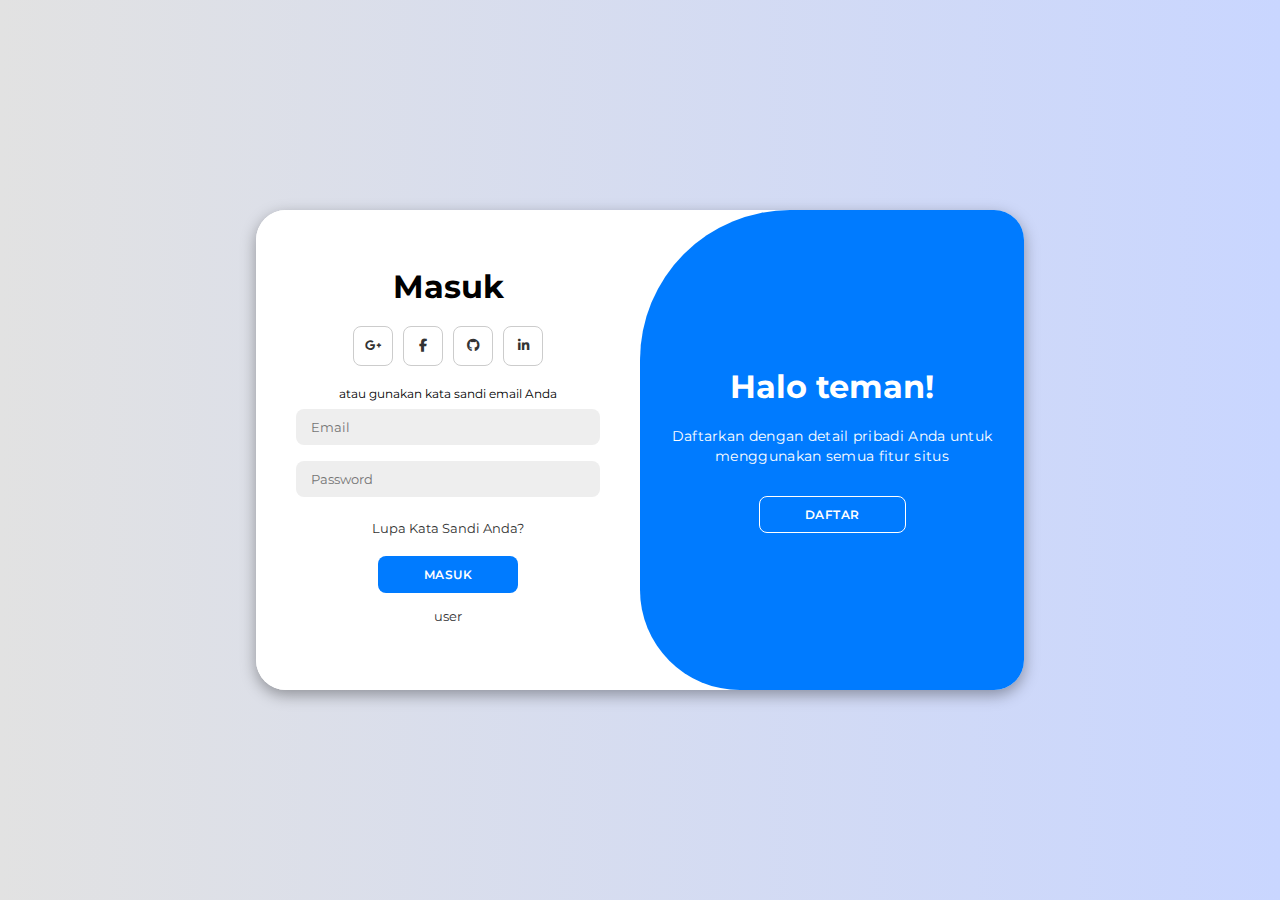
<file: index.html>
<!DOCTYPE html>
<html lang="en">

<head>
    <meta charset="UTF-8">
    <meta name="viewport" content="width=device-width, initial-scale=1.0">
    <link rel="stylesheet" href="https://cdnjs.cloudflare.com/ajax/libs/font-awesome/6.4.2/css/all.min.css">
    <link rel="stylesheet" href="style.css">
    <title>Login Bubble Wash</title>
</head>

<body>

    <div class="container" id="container">
        <div class="form-container sign-up">
            <form action="index.html" method="POST">
                <h1>Buat Akun</h1>
                <div class="social-icons">
                    <a href="#" class="icon"><i class="fa-brands fa-google-plus-g"></i></a>
                    <a href="#" class="icon"><i class="fa-brands fa-facebook-f"></i></a>
                    <a href="#" class="icon"><i class="fa-brands fa-github"></i></a>
                    <a href="#" class="icon"><i class="fa-brands fa-linkedin-in"></i></a>
                </div>
                <span>atau gunakan email Anda untuk pendaftaran</span>
                <input type="text" placeholder="Username" name="username">
                <input type="email" placeholder="Email" name="email">
                <input type="text" placeholder="No.Hp" name="number">
                <input type="password" placeholder="Password" name="password">
                <button>Daftar</button>
            </form>
        </div>
        <div class="form-container sign-in">
            <form action="user.html" method="POST">
                <h1>Masuk</h1>
                <div class="social-icons">
                    <a href="#" class="icon"><i class="fa-brands fa-google-plus-g"></i></a>
                    <a href="#" class="icon"><i class="fa-brands fa-facebook-f"></i></a>
                    <a href="#" class="icon"><i class="fa-brands fa-github"></i></a>
                    <a href="#" class="icon"><i class="fa-brands fa-linkedin-in"></i></a>
                </div>
                <span>atau gunakan kata sandi email Anda</span>
                <input type="email" placeholder="Email" name="email">
                <input type="password" placeholder="Password" name="password">
                <a href="#">Lupa Kata Sandi Anda?</a>
                <button>Masuk</button>
                <a href="user.html">user</a>
            </form>
        </div>
        <div class="toggle-container">
            <div class="toggle">
                <div class="toggle-panel toggle-left">
                    <h1>Selamat Datang!</h1>
                    <p>Masukkan detail pribadi Anda untuk menggunakan semua fitur situs</p>
                    <button class="hidden" id="login">Masuk</button>
                </div>
                <div class="toggle-panel toggle-right">
                    <h1>Halo teman!</h1>
                    <p>Daftarkan dengan detail pribadi Anda untuk menggunakan semua fitur situs</p>
                    <button class="hidden" id="register">Daftar</button>
                </div>
            </div>
        </div>
    </div>

    <script src="/js/script.js"></script>
</body>

</html>
</file>
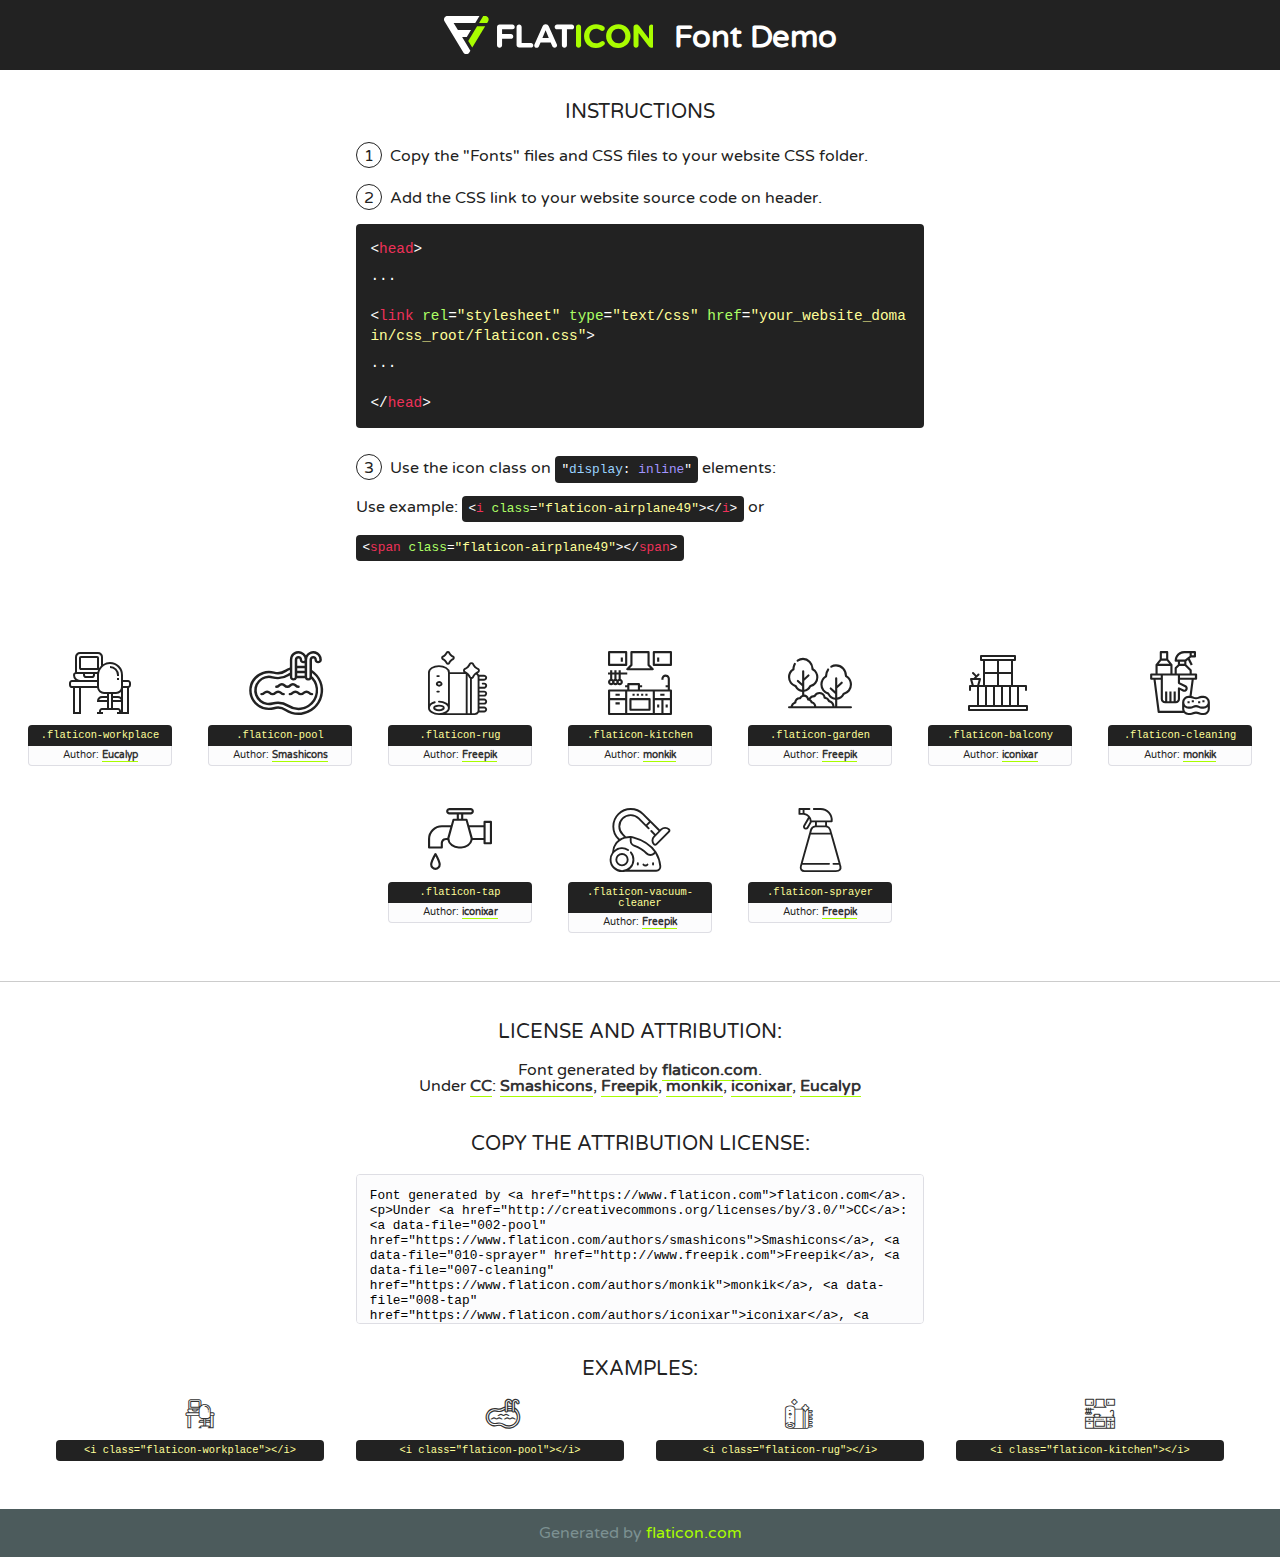
<file: fonts/flaticon/font/flaticon.html>
<!DOCTYPE html>
<!--
  Flaticon icon font: Flaticon
  Creation date: 05/03/2020 03:23
-->
<html>
<!DOCTYPE html>
<html>

<head>
    <title>Flaticon WebFont</title>
    <link href="http://fonts.googleapis.com/css?family=Varela+Round" rel="stylesheet" type="text/css" />
    <link rel="stylesheet" type="text/css" href="flaticon.css">
    <meta charset="UTF-8">
    <style>
    html, body, div, span, applet, object, iframe,
    h1, h2, h3, h4, h5, h6, p, blockquote, pre,
    a, abbr, acronym, address, big, cite, code,
    del, dfn, em, img, ins, kbd, q, s, samp,
    small, strike, strong, sub, sup, tt, var,
    b, u, i, center,
    dl, dt, dd, ol, ul, li,
    fieldset, form, label, legend,
    table, caption, tbody, tfoot, thead, tr, th, td,
    article, aside, canvas, details, embed, 
    figure, figcaption, footer, header, hgroup, 
    menu, nav, output, ruby, section, summary,
    time, mark, audio, video {
        margin: 0;
        padding: 0;
        border: 0;
        font-size: 100%;
        font: inherit;
        vertical-align: baseline;
    }
    /* HTML5 display-role reset for older browsers */
    article, aside, details, figcaption, figure, 
    footer, header, hgroup, menu, nav, section {
        display: block;
    }
    body {
        line-height: 1;
    }
    ol, ul {
        list-style: none;
    }
    blockquote, q {
        quotes: none;
    }
    blockquote:before, blockquote:after,
    q:before, q:after {
        content: '';
        content: none;
    }
    table {
        border-collapse: collapse;
        border-spacing: 0;
    }
    body {
        font-family: 'Varela Round', Helvetica, Arial, sans-serif;
        font-size: 16px;
        color: #222;
    }
    a {
        color: #333;
        border-bottom: 1px solid #a9fd00;
        font-weight: bold;
        text-decoration: none;
    }
    * {
        -moz-box-sizing: border-box;
        -webkit-box-sizing: border-box;
        box-sizing: border-box;
        margin: 0;
        padding: 0;
    }
    [class^="flaticon-"]:before, [class*=" flaticon-"]:before, [class^="flaticon-"]:after, [class*=" flaticon-"]:after {
        font-family: Flaticon;
        font-size: 30px;
        font-style: normal;
        margin-left: 20px;
        color: #333;
    }
    .wrapper {
        max-width: 600px;
        margin: auto;
        padding: 0 1em;
    }
    .title {
        font-size: 1.25em;
        text-align: center;
        margin-bottom: 1em;
        text-transform: uppercase;
    }
    header {
        text-align: center;
        background-color: #222;
        color: #fff;
        padding: 1em;
    }
    header .logo {
        width: 210px;
        height: 38px;
        display: inline-block;
        vertical-align: middle;
        margin-right: 1em;
        border: none;
    }
    header strong {
        font-size: 1.95em;
        font-weight: bold;
        vertical-align: middle;
        margin-top: 5px;
        display: inline-block;
    }
    .demo {
        margin: 2em auto;
        line-height: 1.25em;
    }
    .demo ul li {
        margin-bottom: 1em;
    }
    .demo ul li .num {
        color: #222;
        border-radius: 20px;
        display: inline-block;
        width: 26px;
        padding: 3px;
        height: 26px;
        text-align: center;
        margin-right: 0.5em;
        border: 1px solid #222;
    }
    .demo ul li code {
        background-color: #222;
        border-radius: 4px;
        padding: 0.25em 0.5em;
        display: inline-block;
        color: #fff;
        font-family: Consolas,Monaco,Lucida Console,Liberation Mono,DejaVu Sans Mono,Bitstream Vera Sans Mono,Courier New, monospace;
        font-weight: lighter;
        margin-top: 1em;
        font-size: 0.8em;
        word-break: break-all;
    }
    .demo ul li code.big {
        padding: 1em;
        font-size: 0.9em;
    }
    .demo ul li code .red {
        color: #EF3159;
    }
    .demo ul li code .green {
        color: #ACFF65;
    }
    .demo ul li code .yellow {
        color: #FFFF99;
    }
    .demo ul li code .blue {
        color: #99D3FF;
    }
    .demo ul li code .purple {
        color: #A295FF;
    }
    .demo ul li code .dots {
        margin-top: 0.5em;
        display: block;
    }
    #glyphs {
        border-bottom: 1px solid #ccc;
        padding: 2em 0;
        text-align: center;
    }
    .glyph {
        display: inline-block;
        width: 9em;
        margin: 1em;
        text-align: center;
        vertical-align: top;
        background: #FFF;
    }
    .glyph .glyph-icon {
        padding: 10px;
        display: block;
        font-family:"Flaticon";
        font-size: 64px;
        line-height: 1;
    }
    .glyph .glyph-icon:before {
        font-size: 64px;
        color: #222;
        margin-left: 0;
    }
    .class-name {
        font-size: 0.65em;
        background-color: #222;
        color: #fff;
        border-radius: 4px 4px 0 0;
        padding: 0.5em;
        color: #FFFF99;
        font-family: Consolas,Monaco,Lucida Console,Liberation Mono,DejaVu Sans Mono,Bitstream Vera Sans Mono,Courier New, monospace;
    }
    .author-name {
        font-size: 0.6em;
        background-color: #fcfcfd;
        border: 1px solid #DEDEE4;
        border-top: 0;
        border-radius: 0 0 4px 4px;
        padding: 0.5em;
    }
    .class-name:last-child {
        font-size: 10px;
        color:#888;
    }
    .class-name:last-child a {
        font-size: 10px;
        color:#555;
    }
    .class-name:last-child a:hover {
        color:#a9fd00;
    }
    .glyph > input {
        display: block;
        width: 100px;
        margin: 5px auto;
        text-align: center;
        font-size: 12px;
        cursor: text;
    }
    .glyph > input.icon-input {
        font-family:"Flaticon";
        font-size: 16px;
        margin-bottom: 10px;
    }
    .attribution .title {
        margin-top: 2em;
    }
    .attribution textarea {
        background-color: #fcfcfd;
        padding: 1em;
        border: none;
        box-shadow: none;
        border: 1px solid #DEDEE4;
        border-radius: 4px;
        resize: none;
        width: 100%;
        height: 150px;
        font-size: 0.8em;
        font-family: Consolas,Monaco,Lucida Console,Liberation Mono,DejaVu Sans Mono,Bitstream Vera Sans Mono,Courier New, monospace;
        -webkit-appearance: none;
    }
    .iconsuse {
        margin: 2em auto;
        text-align: center;
        max-width: 1200px;
    }
    .iconsuse:after {
        content: '';
        display: table;
        clear: both;
    }
    .iconsuse .image {
        float: left;
        width: 25%;
        padding: 0 1em;
    }
    .iconsuse .image p {
        margin-bottom: 1em;
    }
    .iconsuse .image span {
        display: block;
        font-size: 0.65em;
        background-color: #222;
        color: #fff;
        border-radius: 4px;
        padding: 0.5em;
        color: #FFFF99;
        margin-top: 1em;
        font-family: Consolas,Monaco,Lucida Console,Liberation Mono,DejaVu Sans Mono,Bitstream Vera Sans Mono,Courier New, monospace;
    }
    #footer {
        text-align: center;
        background-color: #4C5B5C;
        color: #7c9192;
        padding: 1em;
    }
    #footer a {
        border: none;
        color: #a9fd00;
        font-weight: normal;
    }
    @media (max-width: 960px) {
        .iconsuse .image {
            width: 50%;
        }
    }
    @media (max-width: 560px) {
        .iconsuse .image {
            width: 100%;
        }
    }
    </style>
</head>

<body class="characters-off">

    <header>
        <a href="https://www.flaticon.com" target="_blank" class="logo">
            <svg version="1.1" xmlns="http://www.w3.org/2000/svg" xmlns:xlink="http://www.w3.org/1999/xlink" xmlns:a="http://ns.adobe.com/AdobeSVGViewerExtensions/3.0/" viewBox="0 0 560.875 102.036" enable-background="new 0 0 560.875 102.036" xml:space="preserve">
                <defs>
                </defs>
                <g>
                    <g class="letters">
                        <path fill="#ffffff" d="M141.596,29.675c0-3.777,2.985-6.767,6.764-6.767h34.438c3.426,0,6.15,2.728,6.15,6.15
                        c0,3.43-2.724,6.149-6.15,6.149h-27.674v13.091h23.719c3.429,0,6.151,2.724,6.151,6.15c0,3.43-2.723,6.149-6.151,6.149h-23.719
                        v17.574c0,3.773-2.986,6.761-6.764,6.761c-3.779,0-6.764-2.989-6.764-6.761V29.675z"></path>
                        <path fill="#ffffff" d="M193.844,29.149c0-3.781,2.985-6.767,6.764-6.767c3.776,0,6.763,2.985,6.763,6.767v42.957h25.039
                        c3.426,0,6.149,2.726,6.149,6.153c0,3.425-2.723,6.15-6.149,6.15h-31.802c-3.779,0-6.764-2.986-6.764-6.768V29.149z"></path>
                        <path fill="#ffffff" d="M241.891,75.71l21.438-48.407c1.492-3.341,4.215-5.357,7.906-5.357h0.792
                        c3.686,0,6.323,2.017,7.815,5.357l21.439,48.407c0.436,0.967,0.701,1.845,0.701,2.723c0,3.602-2.809,6.501-6.414,6.501
                        c-3.161,0-5.269-1.845-6.499-4.655l-4.132-9.661h-27.059l-4.301,10.102c-1.144,2.631-3.426,4.214-6.237,4.214
                        c-3.517,0-6.24-2.81-6.24-6.325C241.1,77.64,241.451,76.677,241.891,75.71z M279.932,58.666l-8.521-20.297l-8.526,20.297H279.932
                        z"></path>
                        <path fill="#ffffff" d="M314.864,35.387H301.86c-3.429,0-6.239-2.813-6.239-6.238c0-3.429,2.811-6.24,6.239-6.24h39.533
                        c3.426,0,6.237,2.811,6.237,6.24c0,3.425-2.811,6.238-6.237,6.238h-13.001v42.785c0,3.773-2.99,6.761-6.764,6.761
                        c-3.779,0-6.764-2.989-6.764-6.761V35.387z"></path>
                        <path fill="#A9FD00" d="M352.615,29.149c0-3.781,2.985-6.767,6.767-6.767c3.774,0,6.761,2.985,6.761,6.767v49.024
                        c0,3.773-2.987,6.761-6.761,6.761c-3.781,0-6.767-2.989-6.767-6.761V29.149z"></path>
                        <path fill="#A9FD00" d="M374.132,53.836v-0.179c0-17.481,13.178-31.801,32.065-31.801c9.22,0,15.459,2.458,20.557,6.238
                        c1.402,1.054,2.637,2.985,2.637,5.357c0,3.692-2.985,6.59-6.681,6.59c-1.845,0-3.071-0.702-4.044-1.319
                        c-3.776-2.813-7.729-4.393-12.562-4.393c-10.364,0-17.831,8.611-17.831,19.154v0.173c0,10.542,7.291,19.329,17.831,19.329
                        c5.715,0,9.492-1.756,13.359-4.834c1.049-0.874,2.458-1.491,4.039-1.491c3.429,0,6.325,2.813,6.325,6.236
                        c0,2.106-1.056,3.78-2.282,4.834c-5.539,4.834-12.036,7.733-21.878,7.733C387.572,85.464,374.132,71.493,374.132,53.836z"></path>
                        <path fill="#A9FD00" d="M433.009,53.836v-0.179c0-17.481,13.79-31.801,32.766-31.801c18.981,0,32.592,14.143,32.592,31.628v0.173
                        c0,17.483-13.785,31.807-32.769,31.807C446.625,85.464,433.009,71.32,433.009,53.836z M484.224,53.836v-0.179
                        c0-10.539-7.725-19.326-18.626-19.326c-10.893,0-18.449,8.611-18.449,19.154v0.173c0,10.542,7.73,19.329,18.626,19.329
                        C476.676,72.986,484.224,64.378,484.224,53.836z"></path>
                        <path fill="#A9FD00" d="M506.233,29.321c0-3.774,2.99-6.763,6.767-6.763h1.401c3.252,0,5.183,1.583,7.029,3.953l26.093,34.265
                        V29.059c0-3.692,2.99-6.677,6.681-6.677c3.683,0,6.671,2.985,6.671,6.677v48.934c0,3.78-2.987,6.765-6.764,6.765h-0.436
                        c-3.257,0-5.188-1.581-7.034-3.953l-27.056-35.492v32.944c0,3.687-2.985,6.676-6.678,6.676c-3.683,0-6.673-2.989-6.673-6.676
                        V29.321z"></path>
                    </g>
                    <g class="insignia">
                        <path fill="#ffffff" d="M48.372,56.137h12.517l11.156-18.537H37.186L25.688,18.539h57.825L94.668,0H9.271
                        C5.925,0,2.842,1.801,1.198,4.716c-1.644,2.907-1.593,6.482,0.134,9.343l50.38,83.501c1.678,2.781,4.689,4.476,7.938,4.476
                        c3.246,0,6.257-1.695,7.935-4.476l2.898-4.804L48.372,56.137z"></path>
                        <g class="i">
                            <path fill="#A9FD00" d="M93.575,18.539h0.031v0.004l21.652,0.004l2.705-4.488c1.727-2.861,1.778-6.436,0.133-9.343
                            C116.454,1.801,113.371,0,110.026,0h-5.294L93.575,18.539z"></path>
                            <polygon fill="#A9FD00" points="88.291,27.356 64.725,66.486 75.519,84.404 109.942,27.356"></polygon>
                        </g>
                    </g>
                </g>
            </svg>
        </a>
        <strong>Font Demo</strong>
    </header>


    <section class="demo wrapper">

        <p class="title">Instructions</p>

        <ul>
            <li>
                <span class="num">1</span>Copy the "Fonts" files and CSS files to your website CSS folder.
            </li>
            <li>
                <span class="num">2</span>Add the CSS link to your website source code on header.
                <code class="big">
                    &lt;<span class="red">head</span>&gt;
                    <br/><span class="dots">...</span>
                    <br/>&lt;<span class="red">link</span> <span class="green">rel</span>=<span class="yellow">"stylesheet"</span> <span class="green">type</span>=<span class="yellow">"text/css"</span> <span class="green">href</span>=<span class="yellow">"your_website_domain/css_root/flaticon.css"</span>&gt;
                    <br/><span class="dots">...</span>
                    <br/>&lt;/<span class="red">head</span>&gt;
                </code>
            </li>

            <li>
                <p>
                    <span class="num">3</span>Use the icon class on <code>"<span class="blue">display</span>:<span class="purple"> inline</span>"</code> elements:
                    <br />
                    Use example: <code>&lt;<span class="red">i</span> <span class="green">class</span>=<span class="yellow">&quot;flaticon-airplane49&quot;</span>&gt;&lt;/<span class="red">i</span>&gt;</code> or <code>&lt;<span class="red">span</span> <span class="green">class</span>=<span class="yellow">&quot;flaticon-airplane49&quot;</span>&gt;&lt;/<span class="red">span</span>&gt;</code>
            </li>
        </ul>

    </section>




   <section id="glyphs">          
    
      
        <div class="glyph"><div class="glyph-icon flaticon-workplace"></div>
            <div class="class-name">.flaticon-workplace</div>
            <div class="author-name">Author: <a data-file="001-workplace" href="https://www.flaticon.com/authors/eucalyp">Eucalyp</a> </div> 
        </div>        
        
        <div class="glyph"><div class="glyph-icon flaticon-pool"></div>
            <div class="class-name">.flaticon-pool</div>
            <div class="author-name">Author: <a data-file="002-pool" href="https://www.flaticon.com/authors/smashicons">Smashicons</a> </div> 
        </div>        
        
        <div class="glyph"><div class="glyph-icon flaticon-rug"></div>
            <div class="class-name">.flaticon-rug</div>
            <div class="author-name">Author: <a data-file="003-rug" href="http://www.freepik.com">Freepik</a> </div> 
        </div>        
        
        <div class="glyph"><div class="glyph-icon flaticon-kitchen"></div>
            <div class="class-name">.flaticon-kitchen</div>
            <div class="author-name">Author: <a data-file="004-kitchen" href="https://www.flaticon.com/authors/monkik">monkik</a> </div> 
        </div>        
        
        <div class="glyph"><div class="glyph-icon flaticon-garden"></div>
            <div class="class-name">.flaticon-garden</div>
            <div class="author-name">Author: <a data-file="005-garden" href="http://www.freepik.com">Freepik</a> </div> 
        </div>        
        
        <div class="glyph"><div class="glyph-icon flaticon-balcony"></div>
            <div class="class-name">.flaticon-balcony</div>
            <div class="author-name">Author: <a data-file="006-balcony" href="https://www.flaticon.com/authors/iconixar">iconixar</a> </div> 
        </div>        
        
        <div class="glyph"><div class="glyph-icon flaticon-cleaning"></div>
            <div class="class-name">.flaticon-cleaning</div>
            <div class="author-name">Author: <a data-file="007-cleaning" href="https://www.flaticon.com/authors/monkik">monkik</a> </div> 
        </div>        
        
        <div class="glyph"><div class="glyph-icon flaticon-tap"></div>
            <div class="class-name">.flaticon-tap</div>
            <div class="author-name">Author: <a data-file="008-tap" href="https://www.flaticon.com/authors/iconixar">iconixar</a> </div> 
        </div>        
        
        <div class="glyph"><div class="glyph-icon flaticon-vacuum-cleaner"></div>
            <div class="class-name">.flaticon-vacuum-cleaner</div>
            <div class="author-name">Author: <a data-file="009-vacuum-cleaner" href="http://www.freepik.com">Freepik</a> </div> 
        </div>        
        
        <div class="glyph"><div class="glyph-icon flaticon-sprayer"></div>
            <div class="class-name">.flaticon-sprayer</div>
            <div class="author-name">Author: <a data-file="010-sprayer" href="http://www.freepik.com">Freepik</a> </div> 
        </div>        
        

    </section>



    <section class="attribution wrapper"   style="text-align:center;">

      <div class="title">License and attribution:</div><div class="attrDiv">Font generated by <a href="https://www.flaticon.com">flaticon.com</a>. <div><p>Under <a href="http://creativecommons.org/licenses/by/3.0/">CC</a>: <a data-file="002-pool" href="https://www.flaticon.com/authors/smashicons">Smashicons</a>, <a data-file="010-sprayer" href="http://www.freepik.com">Freepik</a>, <a data-file="007-cleaning" href="https://www.flaticon.com/authors/monkik">monkik</a>, <a data-file="008-tap" href="https://www.flaticon.com/authors/iconixar">iconixar</a>, <a data-file="001-workplace" href="https://www.flaticon.com/authors/eucalyp">Eucalyp</a></p>  </div>
      </div>
      <div class="title">Copy the Attribution License:</div>

    <textarea onclick="this.focus();this.select();">Font generated by &lt;a href=&quot;https://www.flaticon.com&quot;&gt;flaticon.com&lt;/a&gt;. <p>Under <a href="http://creativecommons.org/licenses/by/3.0/">CC</a>: <a data-file="002-pool" href="https://www.flaticon.com/authors/smashicons">Smashicons</a>, <a data-file="010-sprayer" href="http://www.freepik.com">Freepik</a>, <a data-file="007-cleaning" href="https://www.flaticon.com/authors/monkik">monkik</a>, <a data-file="008-tap" href="https://www.flaticon.com/authors/iconixar">iconixar</a>, <a data-file="001-workplace" href="https://www.flaticon.com/authors/eucalyp">Eucalyp</a></p>  
     </textarea>

    </section>

    <section class="iconsuse">

          <div class="title">Examples:</div>            
             
            <div class="image">
                <p>
                    <i class="glyph-icon flaticon-workplace"></i> 
                    <span>&lt;i class=&quot;flaticon-workplace&quot;&gt;&lt;/i&gt;</span>
                </p>
            </div>
            
            <div class="image">
                <p>
                    <i class="glyph-icon flaticon-pool"></i> 
                    <span>&lt;i class=&quot;flaticon-pool&quot;&gt;&lt;/i&gt;</span>
                </p>
            </div>
            
            <div class="image">
                <p>
                    <i class="glyph-icon flaticon-rug"></i> 
                    <span>&lt;i class=&quot;flaticon-rug&quot;&gt;&lt;/i&gt;</span>
                </p>
            </div>
            
            <div class="image">
                <p>
                    <i class="glyph-icon flaticon-kitchen"></i> 
                    <span>&lt;i class=&quot;flaticon-kitchen&quot;&gt;&lt;/i&gt;</span>
                </p>
            </div>
                       
        </div>
                            
    </section>

<div id="footer">
    <div>Generated by <a href="https://www.flaticon.com">flaticon.com</a>
    </div>
</div>



</body>
</html>
</file>
<file: style.css>
@import url('https://fonts.googleapis.com/css2?family=Montserrat:wght@300;400;500;600;700&display=swap');

*{
    margin: 0;
    padding: 0;
    box-sizing: border-box;
    font-family: 'Montserrat', sans-serif;
}

body{
    background-color: #c9d6ff;
    background: linear-gradient(to right, #e2e2e2, #c9d6ff);
    display: flex;
    align-items: center;
    justify-content: center;
    flex-direction: column;
    height: 100vh;
}

.container{
    background-color: #fff;
    border-radius: 30px;
    box-shadow: 0 5px 15px rgba(0, 0, 0, 0.35);
    position: relative;
    overflow: hidden;
    width: 768px;
    max-width: 100%;
    min-height: 480px;
}

.container p{
    font-size: 14px;
    line-height: 20px;
    letter-spacing: 0.3px;
    margin: 20px 0;
}

.container span{
    font-size: 12px;
}

.container a{
    color: #333;
    font-size: 13px;
    text-decoration: none;
    margin: 15px 0 10px;
}

.container button{
    background-color: #007bff;
    color: #fff;
    font-size: 12px;
    padding: 10px 45px;
    border: 1px solid transparent;
    border-radius: 8px;
    font-weight: 600;
    letter-spacing: 0.5px;
    text-transform: uppercase;
    margin-top: 10px;
    cursor: pointer;
}

.container button.hidden{
    background-color: transparent;
    border-color: #fff;
}

.container form{
    background-color: #fff;
    display: flex;
    align-items: center;
    justify-content: center;
    flex-direction: column;
    padding: 0 40px;
    height: 100%;
}

.container input{
    background-color: #eee;
    border: none;
    margin: 8px 0;
    padding: 10px 15px;
    font-size: 13px;
    border-radius: 8px;
    width: 100%;
    outline: none;
}

.form-container{
    position: absolute;
    top: 0;
    height: 100%;
    transition: all 0.6s ease-in-out;
}

.sign-in{
    left: 0;
    width: 50%;
    z-index: 2;
}

.container.active .sign-in{
    transform: translateX(100%);
}

.sign-up{
    left: 0;
    width: 50%;
    opacity: 0;
    z-index: 1;
}

.container.active .sign-up{
    transform: translateX(100%);
    opacity: 1;
    z-index: 5;
    animation: move 0.6s;
}

@keyframes move{
    0%, 49.99%{
        opacity: 0;
        z-index: 1;
    }
    50%, 100%{
        opacity: 1;
        z-index: 5;
    }
}

.social-icons{
    margin: 20px 0;
}

.social-icons a{
    border: 1px solid #ccc;
    border-radius: 20%;
    display: inline-flex;
    justify-content: center;
    align-items: center;
    margin: 0 3px;
    width: 40px;
    height: 40px;
}

.toggle-container{
    position: absolute;
    top: 0;
    left: 50%;
    width: 50%;
    height: 100%;
    overflow: hidden;
    transition: all 0.6s ease-in-out;
    border-radius: 150px 0 0 100px;
    z-index: 1000;
}

.container.active .toggle-container{
    transform: translateX(-100%);
    border-radius: 0 150px 100px 0;
}

.toggle{
    background-color: #007bff;
    height: 100%;
    background: linear-gradient(to right, #007bff, #007bff);
    color: #fff;
    position: relative;
    left: -100%;
    height: 100%;
    width: 200%;
    transform: translateX(0);
    transition: all 0.6s ease-in-out;
}

.container.active .toggle{
    transform: translateX(50%);
}

.toggle-panel{
    position: absolute;
    width: 50%;
    height: 100%;
    display: flex;
    align-items: center;
    justify-content: center;
    flex-direction: column;
    padding: 0 30px;
    text-align: center;
    top: 0;
    transform: translateX(0);
    transition: all 0.6s ease-in-out;
}

.toggle-left{
    transform: translateX(-200%);
}

.container.active .toggle-left{
    transform: translateX(0);
}

.toggle-right{
    right: 0;
    transform: translateX(0);
}

.container.active .toggle-right{
    transform: translateX(200%);
}
</file>
<file: fonts/flaticon/font/flaticon.css>
/*
  	Flaticon icon font: Flaticon
  	Creation date: 05/03/2020 03:23
  	*/

@font-face {
  font-family: "Flaticon";
  src: url("./Flaticon.eot");
  src: url("./Flaticon.eot?#iefix") format("embedded-opentype"),
       url("./Flaticon.woff2") format("woff2"),
       url("./Flaticon.woff") format("woff"),
       url("./Flaticon.ttf") format("truetype"),
       url("./Flaticon.svg#Flaticon") format("svg");
  font-weight: normal;
  font-style: normal;
}

@media screen and (-webkit-min-device-pixel-ratio:0) {
  @font-face {
    font-family: "Flaticon";
    src: url("./Flaticon.svg#Flaticon") format("svg");
  }
}

[class^="flaticon-"]:before, [class*=" flaticon-"]:before,
[class^="flaticon-"]:after, [class*=" flaticon-"]:after {   
  font-family: Flaticon;
        font-size: 20px;
font-style: normal;
margin-left: 20px;
}

.flaticon-workplace:before { content: "\f100"; }
.flaticon-pool:before { content: "\f101"; }
.flaticon-rug:before { content: "\f102"; }
.flaticon-kitchen:before { content: "\f103"; }
.flaticon-garden:before { content: "\f104"; }
.flaticon-balcony:before { content: "\f105"; }
.flaticon-cleaning:before { content: "\f106"; }
.flaticon-tap:before { content: "\f107"; }
.flaticon-vacuum-cleaner:before { content: "\f108"; }
.flaticon-sprayer:before { content: "\f109"; }
</file>
